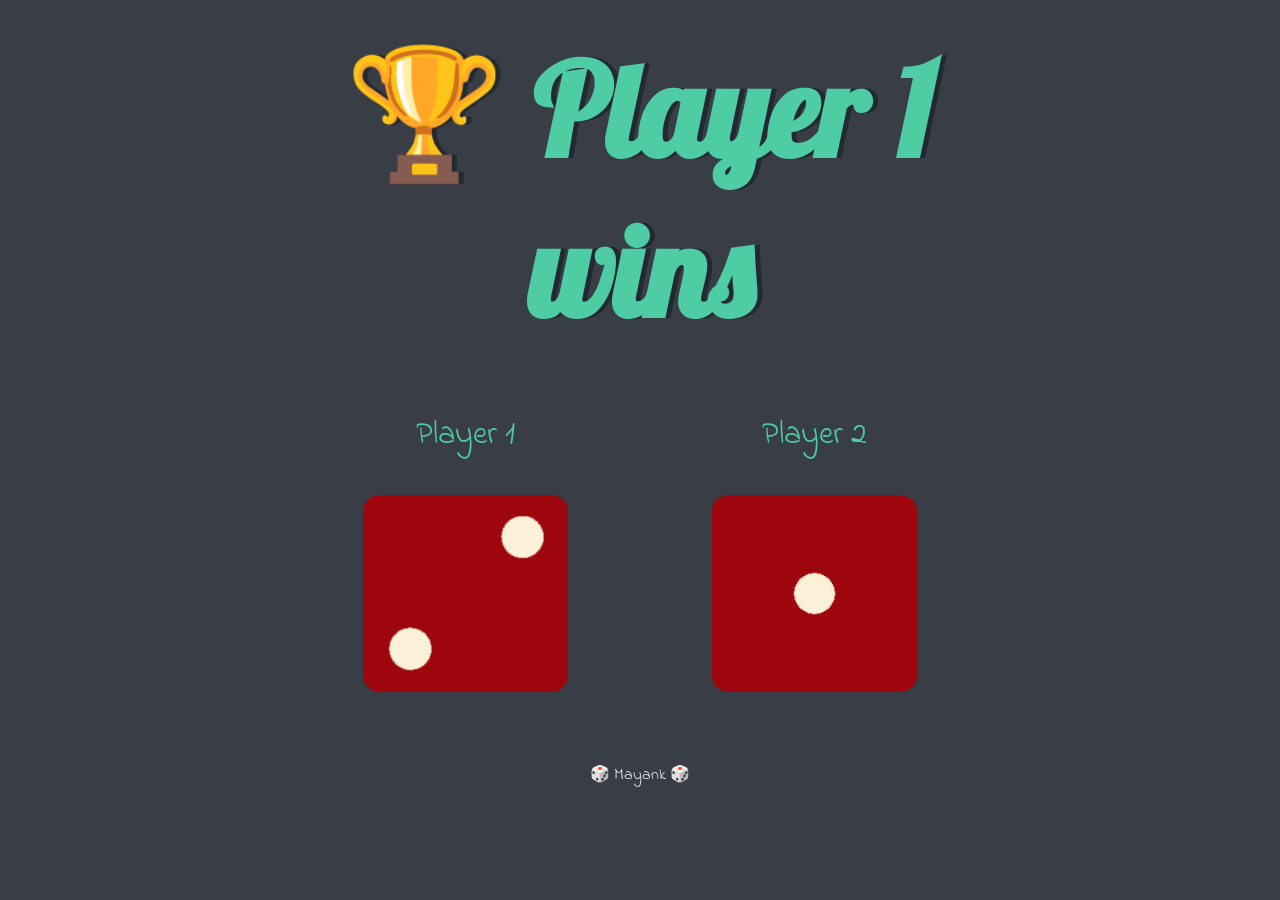
<file: index.html>
<!DOCTYPE html>
<html lang="en" dir="ltr">
  <head>
    <meta charset="utf-8">
    <title>Dice-Game</title>
    <link rel="stylesheet" href="styles.css">
    <link rel="icon" href="images/dice.png">
    <link href="https://fonts.googleapis.com/css?family=Indie+Flower|Lobster" rel="stylesheet">

  </head>
  <body>

    <div class="container">
      <h1>Refresh Me</h1>

      <div class="dice1">
        <p>Player 1</p>
        <img class="img1" src="images/dice6.png">
      </div>

      <div class="dice2">
        <p>Player 2</p>
        <img class="img2" src="images/dice6.png">
      </div>

    </div>

  <script src="index.js"></script>
  </body>

  <footer>
     🎲 Mayank 🎲 
  </footer>
</html>
</file>
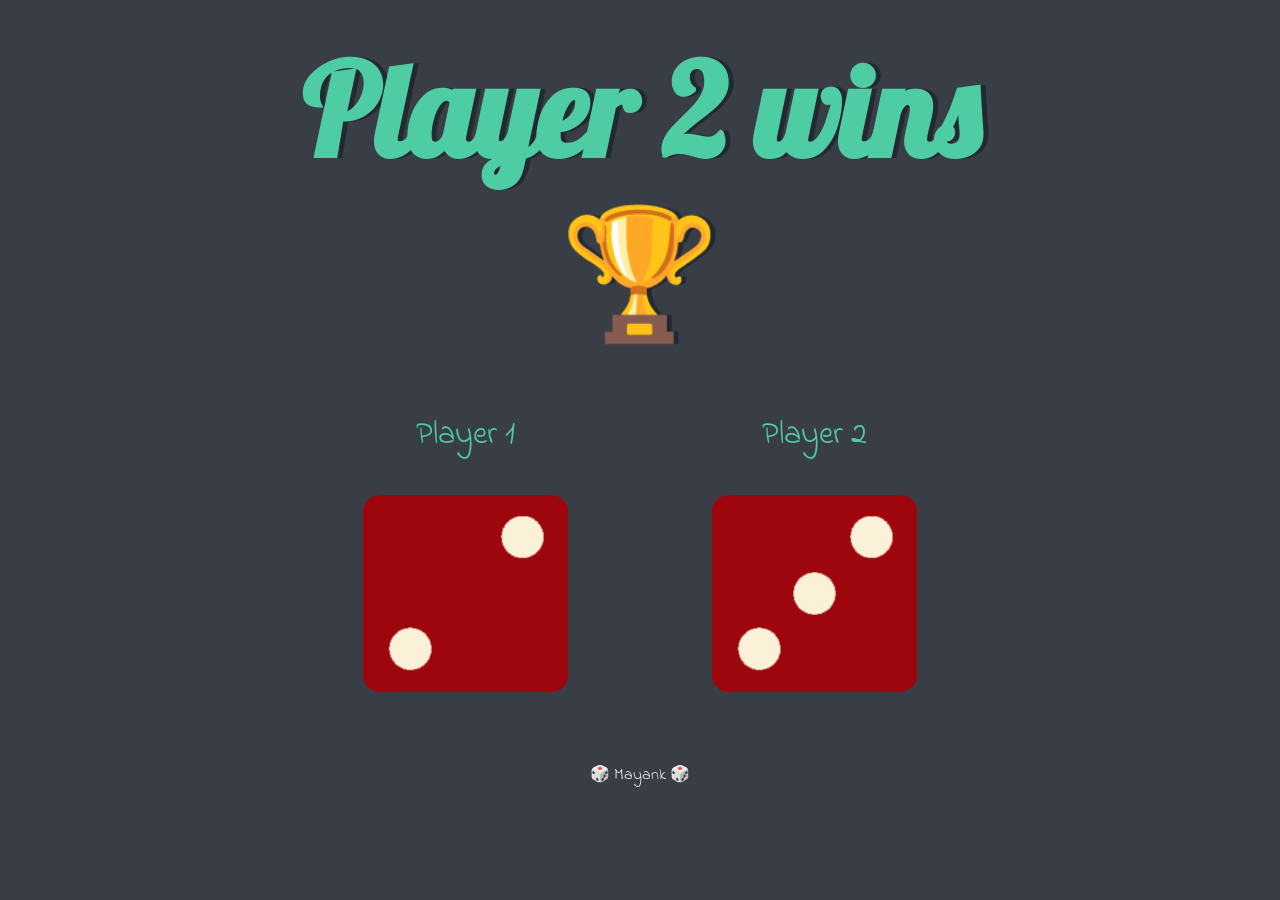
<file: dicee.html>
<!DOCTYPE html>
<html lang="en" dir="ltr">
  <head>
    <meta charset="utf-8">
    <title>Dicee</title>
    <link rel="stylesheet" href="styles.css">
    <link href="https://fonts.googleapis.com/css?family=Indie+Flower|Lobster" rel="stylesheet">

  </head>
  <body>

    <div class="container">
      <h1>Refresh Me</h1>

      <div class="dice1">
        <p>Player 1</p>
        <img class="img1" src="images/dice6.png">
      </div>

      <div class="dice2">
        <p>Player 2</p>
        <img class="img2" src="images/dice6.png">
      </div>

    </div>

  <script src="index.js"></script>
  </body>

  <footer>
     🎲 Mayank 🎲 
  </footer>
</html>
</file>
<file: styles.css>
.container {
  width: 70%;
  margin: auto;
  text-align: center;
}

.dice1 {
  text-align: center;
  display: inline-block;
  padding-right: 5%;
}

.dice2 {
  text-align: center;
  display: inline-block;
  padding-left: 5%;
}


body {
  background-color: #393E46;
}

h1 {
  margin: 30px;
  font-family: 'Lobster', cursive;
  text-shadow: 5px 0 #232931;
  font-size: 8rem;
  color: #4ECCA3;
}

p {
  font-size: 2rem;
  color: #4ECCA3;
  font-family: 'Indie Flower', cursive;
}

img {
  width: 80%;
}

footer {
  margin-top: 5%;
  color: #EEEEEE;
  text-align: center;
  font-family: 'Indie Flower', cursive;

}
</file>
